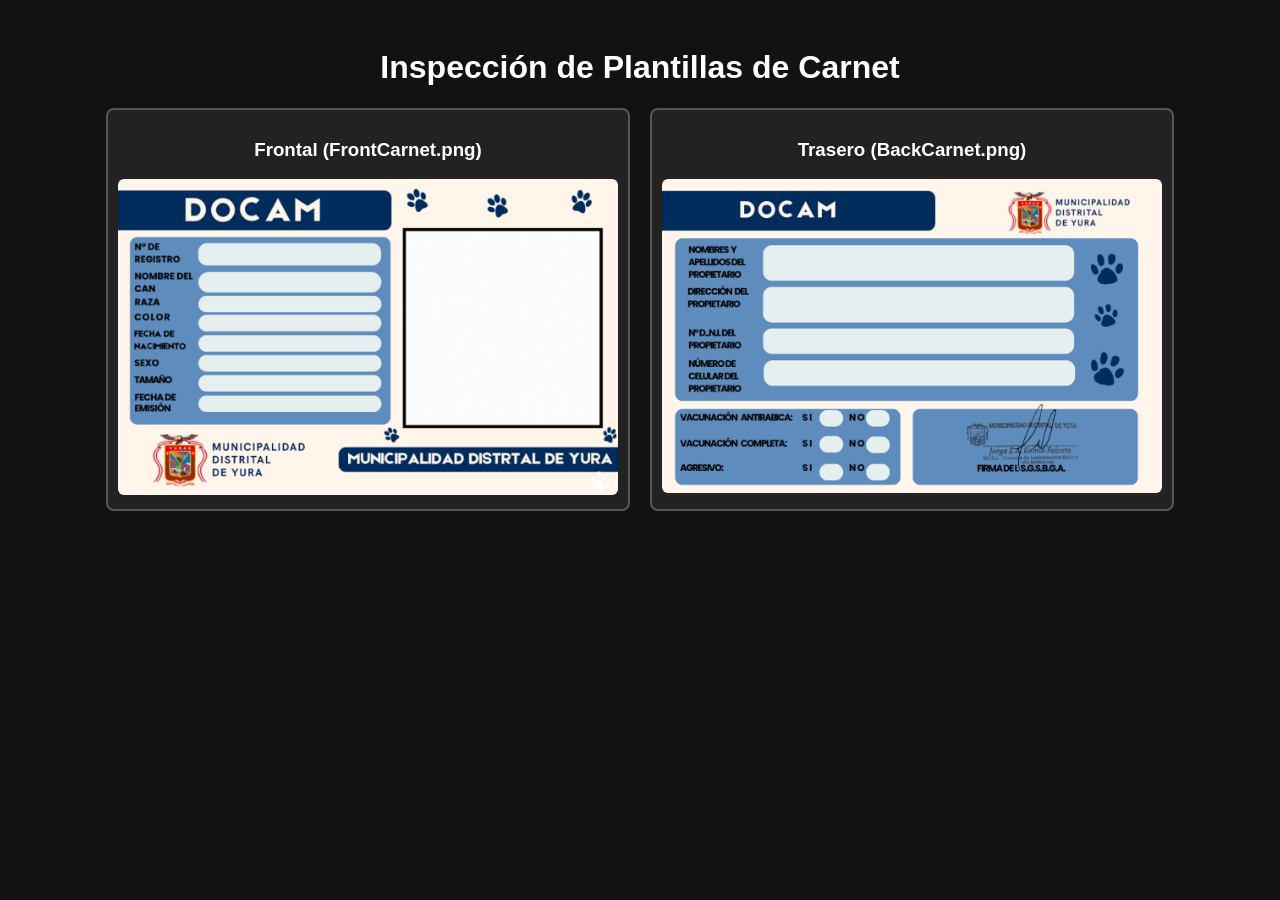
<file: inspect.html>
<!DOCTYPE html>
<html lang="es">
<head>
    <meta charset="UTF-8">
    <title>Inspección de Plantillas</title>
    <style>
        body {
            background-color: #121212;
            color: white;
            font-family: sans-serif;
            text-align: center;
            padding: 20px;
        }
        .container {
            display: flex;
            justify-content: center;
            gap: 20px;
            margin-top: 20px;
        }
        .card {
            border: 2px solid #555;
            padding: 10px;
            border-radius: 8px;
            background: #222;
        }
        img {
            max-width: 500px;
            border-radius: 6px;
        }
    </style>
</head>
<body>
    <h1>Inspección de Plantillas de Carnet</h1>
    <div class="container">
        <div class="card">
            <h3>Frontal (FrontCarnet.png)</h3>
            <img src="FrontCarnet.png" alt="Frontal">
        </div>
        <div class="card">
            <h3>Trasero (BackCarnet.png)</h3>
            <img src="BackCarnet.png" alt="Trasero">
        </div>
    </div>
</body>
</html>
</file>
